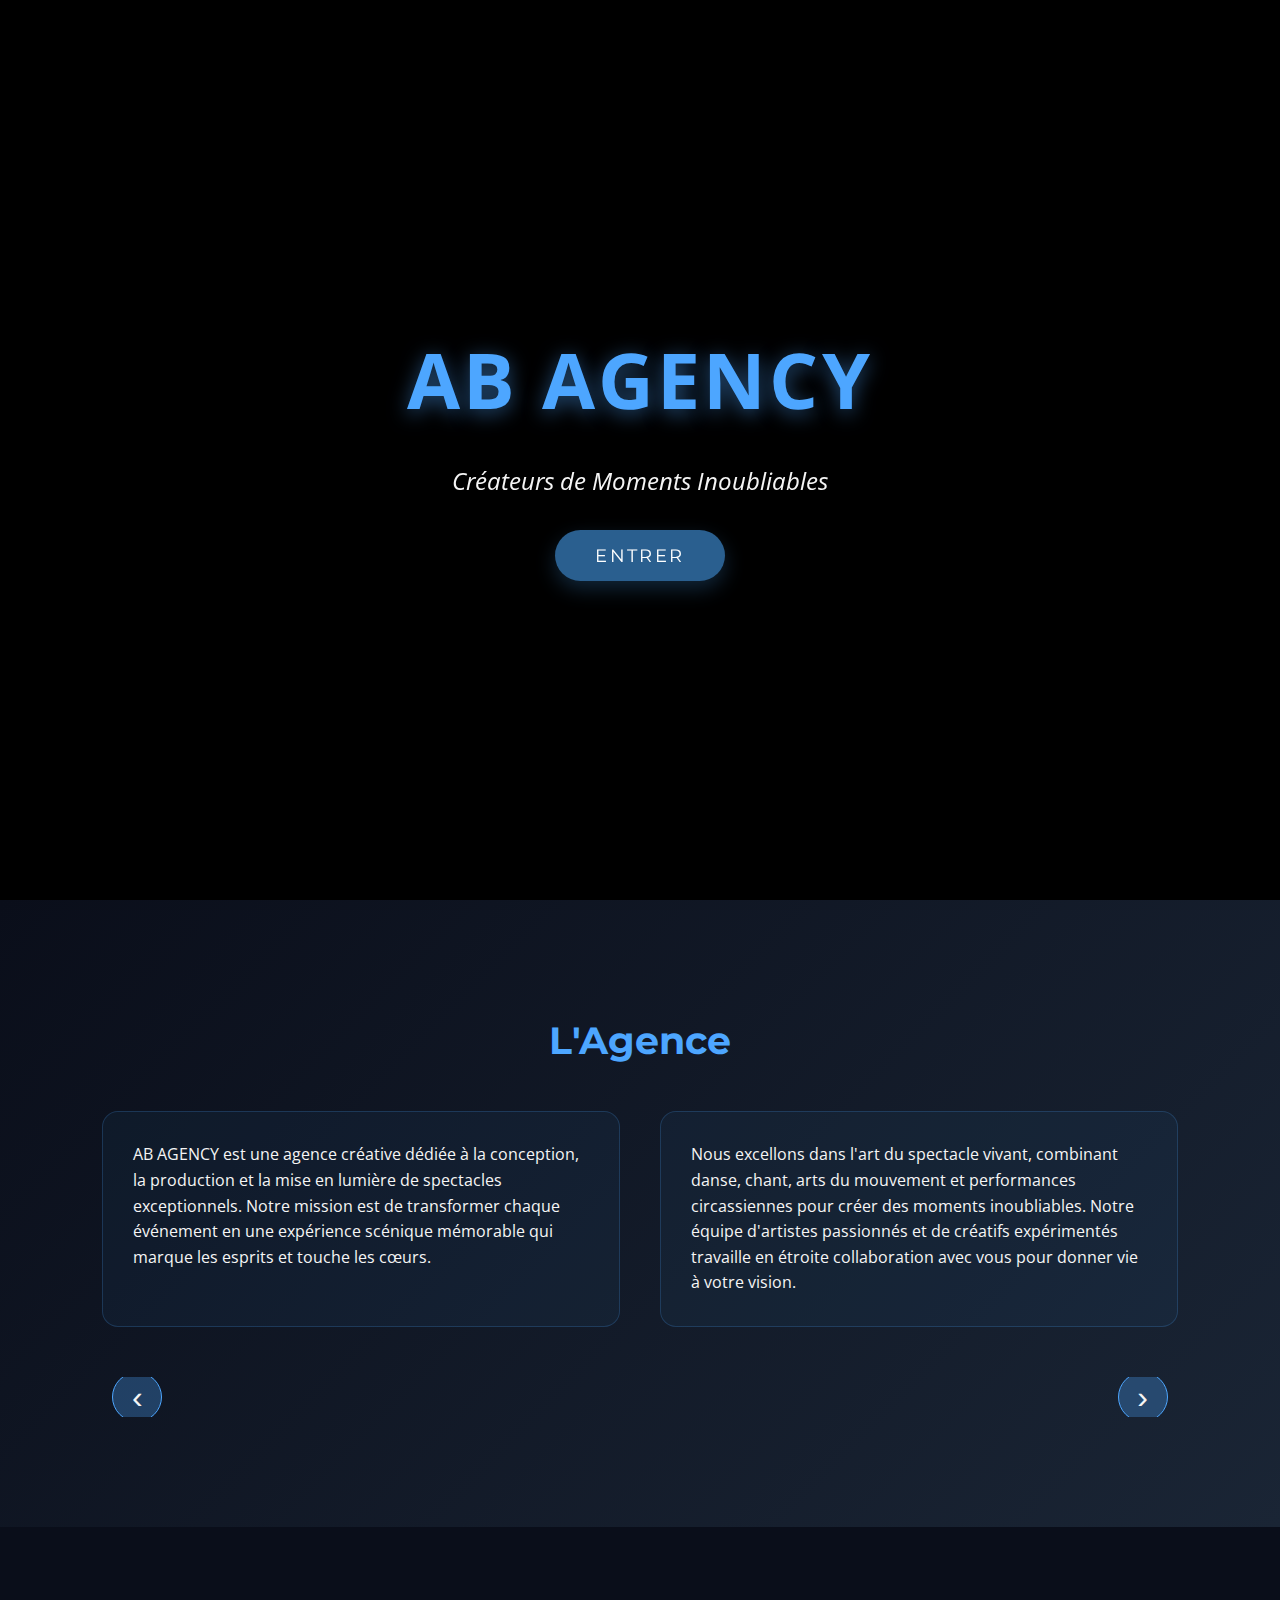
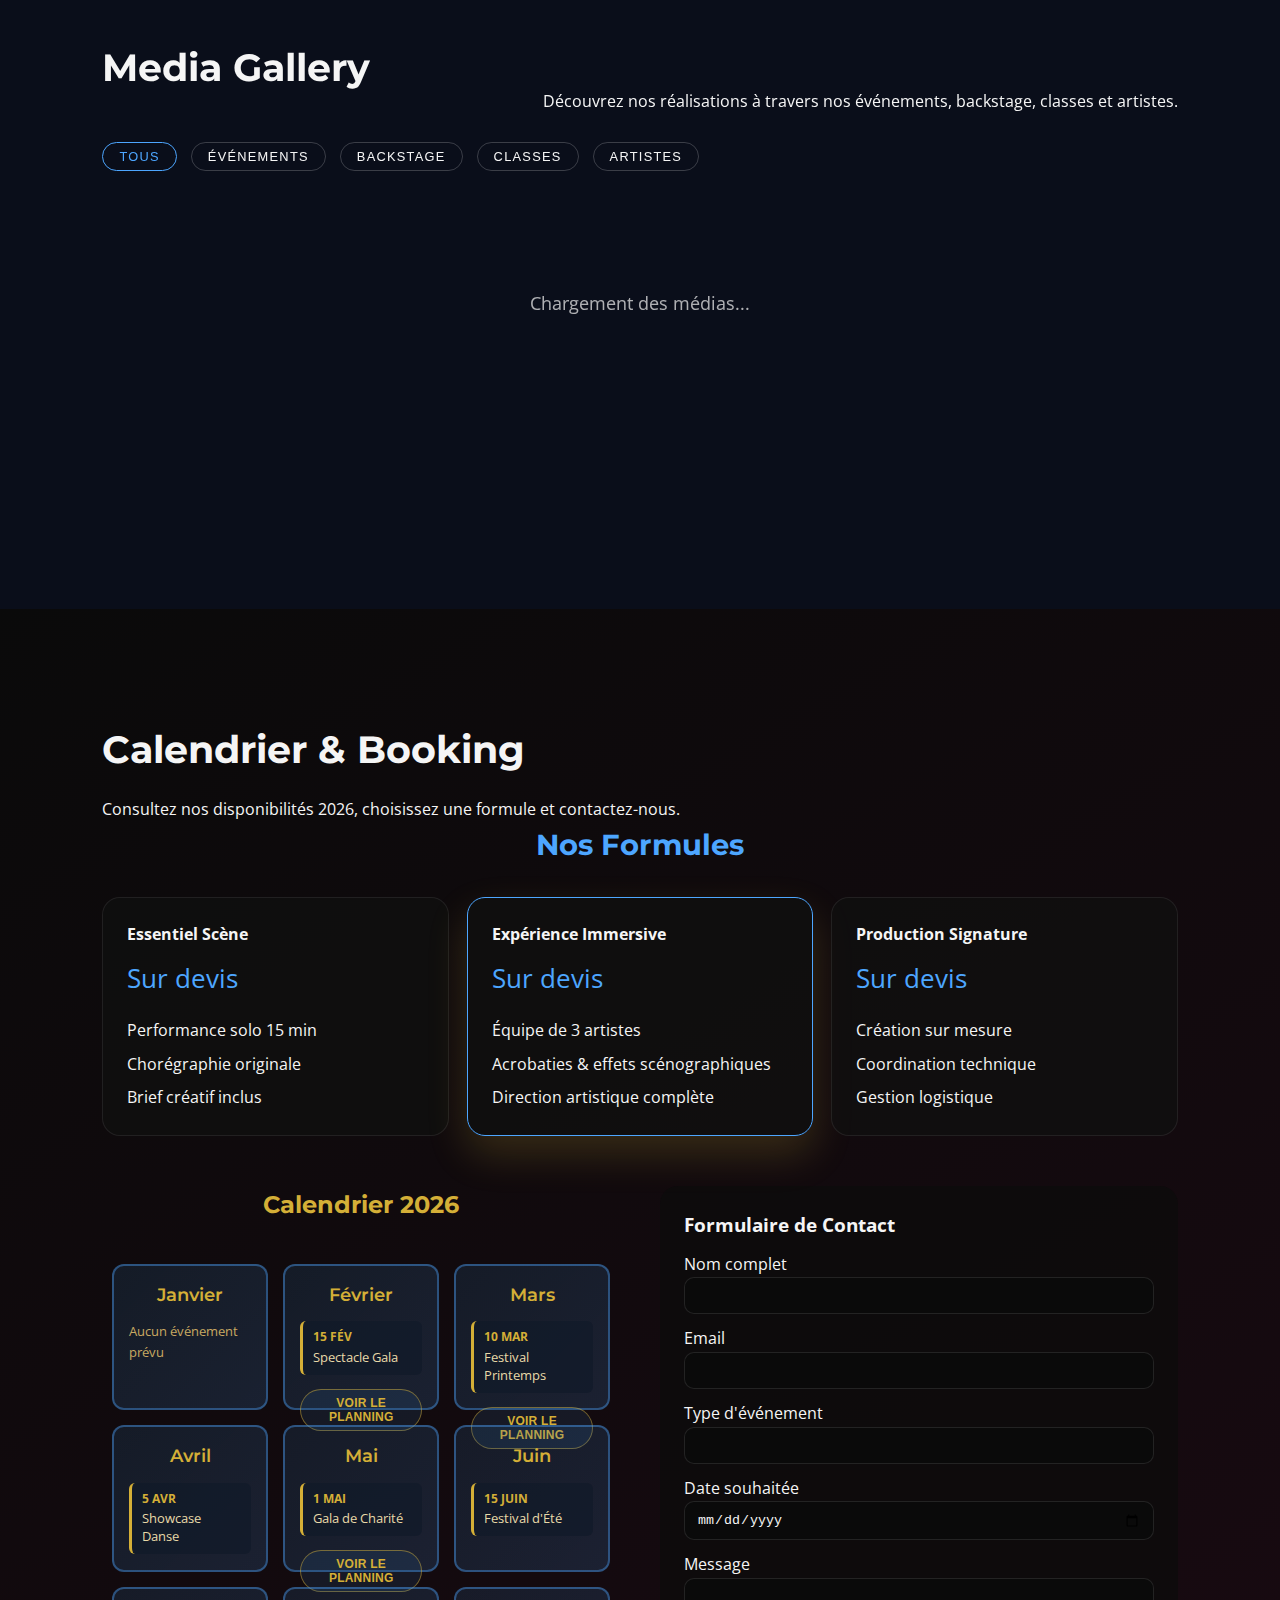
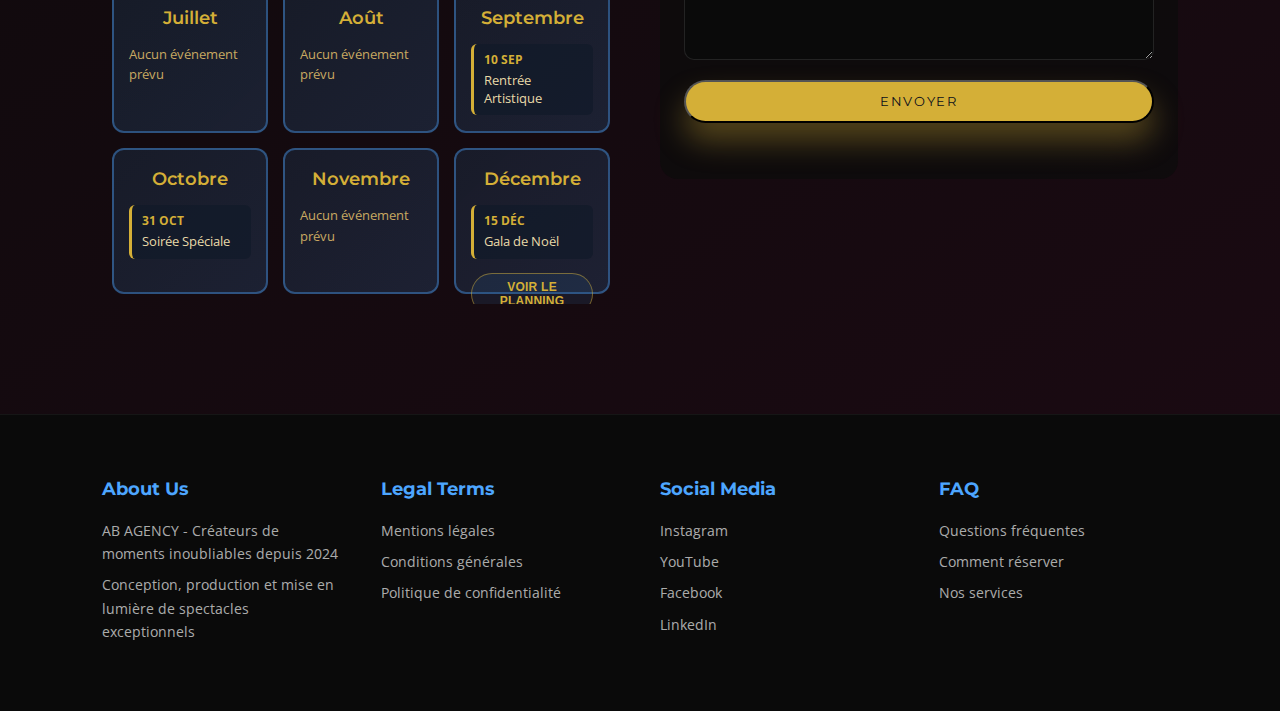
<file: templates/index.html>
<!DOCTYPE html>
<html lang="fr">
<head>
  <meta charset="UTF-8" />
  <meta name="viewport" content="width=device-width, initial-scale=1.0" />
  <meta name="description" content="AB AGENCY - Créateurs de Moments Inoubliables. Agence spécialisée dans la conception, la production et la mise en lumière de spectacles qui marquent les esprits." />
  <title>AB AGENCY | Créateurs de Moments Inoubliables</title>
  <link rel="preconnect" href="https://fonts.googleapis.com" />
  <link rel="preconnect" href="https://fonts.gstatic.com" crossorigin />
  <link href="https://fonts.googleapis.com/css2?family=Montserrat:wght@400;600;700&family=Open+Sans:wght@300;400;600&family=Parisienne&family=Playfair+Display:wght@500;600;700&display=swap" rel="stylesheet" />
  <link rel="stylesheet" href="/static/styles.css" />
</head>
<body>
  <div id="splashScreen" class="splash-screen">
    <div class="splash-video-wrapper">
      <iframe 
        src="https://www.youtube.com/embed/iMAfIRaLl3k?autoplay=1&mute=1&loop=1&playlist=iMAfIRaLl3k&controls=0&showinfo=0&rel=0&modestbranding=1" 
        frameborder="0" 
        allow="autoplay; encrypted-media" 
        allowfullscreen>
      </iframe>
    </div>
    <div class="splash-content">
      <h1 class="splash-title">AB AGENCY</h1>
      <p class="splash-subtitle">Créateurs de Moments Inoubliables</p>
      <button class="splash-skip" onclick="document.getElementById('splashScreen').style.display='none'">Entrer</button>
    </div>
  </div>
  <div class="noise"></div>
  <header class="nav-wrapper">
    <nav class="nav">
      <a class="brand" href="#hero">AB <span>AGENCY</span></a>
      <button class="nav-toggle" aria-expanded="false" aria-label="Ouvrir le menu">
        <span></span><span></span><span></span>
      </button>
      <div class="nav-links">
        <a href="#agency">Agence</a>
        <a href="#gallery">Media</a>
        <a href="#booking">Booking</a>
        <a href="#footer">Contact</a>
      </div>
    </nav>
  </header>

  <main>
    <section id="hero" class="section hero">
      <div class="hero-content" data-parallax="0.25">
        <p class="signature">AB AGENCY</p>
        <h1>Créateurs de Moments Inoubliables</h1>
        <p class="lead">Agence spécialisée dans la conception, la production et la mise en lumière de spectacles qui marquent les esprits. Nous transformons chaque projet en expérience scénique inoubliable.</p>
        <div class="hero-categories">
          <span class="category-tag">Danse</span>
          <span class="category-tag">Chant</span>
          <span class="category-tag">Arts du Mouvement</span>
          <span class="category-tag">Performances Circassiennes et Aériennes</span>
        </div>
        <div class="cta-group">
          <a class="btn primary" href="#agency">Découvrir l'Agence</a>
          <a class="btn ghost" href="#booking">Réserver</a>
        </div>
        <p class="hero-tagline">L'art du spectacle au service d'émotions durables.</p>
      </div>
      <div class="hero-video-grid">
        <div class="video-embed-item">
          <iframe src="https://www.youtube-nocookie.com/embed/Tz-khkZz_zY?autoplay=1&mute=1&loop=1&playlist=Tz-khkZz_zY&controls=0&modestbranding=1&rel=0&playsinline=1" frameborder="0" allow="autoplay; encrypted-media" allowfullscreen></iframe>
        </div>
        <div class="video-embed-item">
          <iframe src="https://www.youtube.com/embed/_4FGVRpNoEs?autoplay=1&mute=1&loop=1&playlist=_4FGVRpNoEs&controls=0" frameborder="0" allow="autoplay; encrypted-media" allowfullscreen></iframe>
        </div>
        <div class="video-embed-item">
          <iframe src="https://www.youtube.com/embed/C07qzQpEJ8w?autoplay=1&mute=1&loop=1&playlist=C07qzQpEJ8w&controls=0" frameborder="0" allow="autoplay; encrypted-media" allowfullscreen></iframe>
        </div>
        <div class="video-embed-item">
          <iframe src="https://www.youtube.com/embed/1tdX0DYK2Jk?autoplay=1&mute=1&loop=1&playlist=1tdX0DYK2Jk&controls=0" frameborder="0" allow="autoplay; encrypted-media" allowfullscreen></iframe>
        </div>
      </div>
      <div class="hero-glow"></div>
    </section>

    <section id="agency" class="section agency-new">
      <h2>L'Agence</h2>
      <div class="agency-text-blocks">
        <div class="text-block">
          <p>AB AGENCY est une agence créative dédiée à la conception, la production et la mise en lumière de spectacles exceptionnels. Notre mission est de transformer chaque événement en une expérience scénique mémorable qui marque les esprits et touche les cœurs.</p>
        </div>
        <div class="text-block">
          <p>Nous excellons dans l'art du spectacle vivant, combinant danse, chant, arts du mouvement et performances circassiennes pour créer des moments inoubliables. Notre équipe d'artistes passionnés et de créatifs expérimentés travaille en étroite collaboration avec vous pour donner vie à votre vision.</p>
        </div>
      </div>
      <div class="agency-carousel-wrapper">
        <button class="carousel-nav prev" onclick="scrollCarousel('agencyVideoCarousel', -1)">‹</button>
        <div class="borderless-carousel" id="agencyVideoCarousel"></div>
        <button class="carousel-nav next" onclick="scrollCarousel('agencyVideoCarousel', 1)">›</button>
      </div>
    </section>



    <section id="gallery" class="section gallery">
      <div class="section-head">
        <h2>Media Gallery</h2>
        <p>Découvrez nos réalisations à travers nos événements, backstage, classes et artistes.</p>
      </div>
      <div class="gallery-container">
        <div class="filter-bar" id="galleryFilters">
          <button class="filter-btn active" data-filter="all">Tous</button>
          <button class="filter-btn" data-filter="events">Événements</button>
          <button class="filter-btn" data-filter="backstage">Backstage</button>
          <button class="filter-btn" data-filter="classes">Classes</button>
          <button class="filter-btn" data-filter="artists">Artistes</button>
        </div>
        <div id="mediaGrid" class="media-grid">
          <div class="loading-message">Chargement des médias...</div>
        </div>
      </div>
    </section>

    <section id="booking" class="section booking">
      <div class="booking-header">
        <h2>Calendrier & Booking</h2>
        <p>Consultez nos disponibilités 2026, choisissez une formule et contactez-nous.</p>
      </div>
      
      <!-- Price Grid at Top -->
      <div class="price-grid-top">
        <h3>Nos Formules</h3>
        <div class="packages">
          <div class="package-card">
            <h4>Essentiel Scène</h4>
            <p class="price">Sur devis</p>
            <ul>
              <li>Performance solo 15 min</li>
              <li>Chorégraphie originale</li>
              <li>Brief créatif inclus</li>
            </ul>
          </div>
          <div class="package-card featured">
            <h4>Expérience Immersive</h4>
            <p class="price">Sur devis</p>
            <ul>
              <li>Équipe de 3 artistes</li>
              <li>Acrobaties & effets scénographiques</li>
              <li>Direction artistique complète</li>
            </ul>
          </div>
          <div class="package-card">
            <h4>Production Signature</h4>
            <p class="price">Sur devis</p>
            <ul>
              <li>Création sur mesure</li>
              <li>Coordination technique</li>
              <li>Gestion logistique</li>
            </ul>
          </div>
        </div>
      </div>

      <!-- Calendar and Form Side by Side -->
      <div class="booking-layout">
        <div class="calendar-section">
          <h3>Calendrier 2026</h3>
          <div class="year-calendar-grid" id="yearCalendar2026">
            <!-- Months will be populated here by JavaScript -->
            <div class="month-tile" onclick="openMonthModal('Janvier', 'janvier')">
              <h4>Janvier</h4>
              <div class="month-events">
                <p style="color: var(--muted); font-size: 0.8rem;">Aucun événement prévu</p>
              </div>
            </div>
            <div class="month-tile" onclick="openMonthModal('Février', 'fevrier')">
              <h4>Février</h4>
              <div class="month-events">
                <div class="event-item">
                  <span class="event-date">15 Fév</span>
                  Spectacle Gala
                </div>
                <button class="month-cta" type="button" onclick="openMonthModal('Février', 'fevrier')">Voir le planning</button>
              </div>
            </div>
            <div class="month-tile" onclick="openMonthModal('Mars', 'mars')">
              <h4>Mars</h4>
              <div class="month-events">
                <div class="event-item">
                  <span class="event-date">10 Mar</span>
                  Festival Printemps
                </div>
                <button class="month-cta" type="button" onclick="openMonthModal('Mars', 'mars')">Voir le planning</button>
              </div>
            </div>
            <div class="month-tile" onclick="openMonthModal('Avril', 'avril')">
              <h4>Avril</h4>
              <div class="month-events">
                <div class="event-item">
                  <span class="event-date">5 Avr</span>
                  Showcase Danse
                </div>
              </div>
            </div>
            <div class="month-tile" onclick="openMonthModal('Mai', 'mai')">
              <h4>Mai</h4>
              <div class="month-events">
                <div class="event-item">
                  <span class="event-date">1 Mai</span>
                  Gala de Charité
                </div>
                <button class="month-cta" type="button" onclick="openMonthModal('Mai', 'mai')">Voir le planning</button>
              </div>
            </div>
            <div class="month-tile" onclick="openMonthModal('Juin', 'juin')">
              <h4>Juin</h4>
              <div class="month-events">
                <div class="event-item">
                  <span class="event-date">15 Juin</span>
                  Festival d'Été
                </div>
              </div>
            </div>
            <div class="month-tile" onclick="openMonthModal('Juillet', 'juillet')">
              <h4>Juillet</h4>
              <div class="month-events">
                <p style="color: var(--muted); font-size: 0.8rem;">Aucun événement prévu</p>
              </div>
            </div>
            <div class="month-tile" onclick="openMonthModal('Août', 'aout')">
              <h4>Août</h4>
              <div class="month-events">
                <p style="color: var(--muted); font-size: 0.8rem;">Aucun événement prévu</p>
              </div>
            </div>
            <div class="month-tile" onclick="openMonthModal('Septembre', 'septembre')">
              <h4>Septembre</h4>
              <div class="month-events">
                <div class="event-item">
                  <span class="event-date">10 Sep</span>
                  Rentrée Artistique
                </div>
              </div>
            </div>
            <div class="month-tile" onclick="openMonthModal('Octobre', 'octobre')">
              <h4>Octobre</h4>
              <div class="month-events">
                <div class="event-item">
                  <span class="event-date">31 Oct</span>
                  Soirée Spéciale
                </div>
              </div>
            </div>
            <div class="month-tile" onclick="openMonthModal('Novembre', 'novembre')">
              <h4>Novembre</h4>
              <div class="month-events">
                <p style="color: var(--muted); font-size: 0.8rem;">Aucun événement prévu</p>
              </div>
            </div>
            <div class="month-tile" onclick="openMonthModal('Décembre', 'decembre')">
              <h4>Décembre</h4>
              <div class="month-events">
                <div class="event-item">
                  <span class="event-date">15 Déc</span>
                  Gala de Noël
                </div>
                <button class="month-cta" type="button" onclick="openMonthModal('Décembre', 'decembre')">Voir le planning</button>
              </div>
            </div>
          </div>
        </div>

        <!-- Month Modal -->
        <div id="monthModal" class="month-modal" onclick="closeMonthModal(event)">
          <div class="month-modal-content" onclick="event.stopPropagation()">
            <div class="month-modal-header">
              <h2 id="modalMonthTitle">Janvier 2026</h2>
              <button class="month-modal-close" onclick="closeMonthModal()">&times;</button>
            </div>
            <div class="month-modal-events" id="modalEventsList">
              <p style="color: var(--muted); text-align: center;">Chargement...</p>
            </div>
            <div class="month-modal-footer">
              <p style="text-align: center; color: var(--muted); font-size: 0.9rem;">Cliquez en dehors pour fermer</p>
            </div>
          </div>
        </div>

        <div class="booking-form-section">
          <form class="contact-form" id="contactForm">
            <h3>Formulaire de Contact</h3>
            <label>
              Nom complet
              <input type="text" name="client_name" required />
            </label>
            <label>
              Email
              <input type="email" name="email" required />
            </label>
            <label>
              Type d'événement
              <input type="text" name="event_type" required />
            </label>
            <label>
              Date souhaitée
              <input type="date" name="event_date" required />
            </label>
            <label>
              Message
              <textarea name="message" rows="4" required></textarea>
            </label>
            <button type="submit" class="btn primary">Envoyer</button>
            <p class="form-status" id="formStatus"></p>
          </form>
        </div>
      </div>
    </section>
  </main>

  <footer id="footer" class="footer">
    <div class="footer-section">
      <h3>About Us</h3>
      <p>AB AGENCY - Créateurs de moments inoubliables depuis 2024</p>
      <p>Conception, production et mise en lumière de spectacles exceptionnels</p>
    </div>
    <div class="footer-section">
      <h3>Legal Terms</h3>
      <p><a href="#">Mentions légales</a></p>
      <p><a href="#">Conditions générales</a></p>
      <p><a href="#">Politique de confidentialité</a></p>
    </div>
    <div class="footer-section">
      <h3>Social Media</h3>
      <p><a href="#" target="_blank">Instagram</a></p>
      <p><a href="#" target="_blank">YouTube</a></p>
      <p><a href="#" target="_blank">Facebook</a></p>
      <p><a href="#" target="_blank">LinkedIn</a></p>
    </div>
    <div class="footer-section">
      <h3>FAQ</h3>
      <p><a href="#">Questions fréquentes</a></p>
      <p><a href="#">Comment réserver</a></p>
      <p><a href="#">Nos services</a></p>
    </div>
  </footer>

  <div class="lightbox" id="lightbox">
    <button class="lightbox-close" aria-label="Fermer">×</button>
    <div class="lightbox-content" id="lightboxContent"></div>
  </div>

  <script>
    // Test renderMediaGrid manually after a delay
    setTimeout(() => {
      console.log("=== Manual Test After 3 Seconds ===");
      console.log("state.assets:", state.assets);
      console.log("state.assets.length:", state.assets.length);
      const grid = document.getElementById("mediaGrid");
      console.log("mediaGrid element:", grid);
      if (grid) {
        console.log("mediaGrid innerHTML length:", grid.innerHTML.length);
        console.log("mediaGrid innerHTML:", grid.innerHTML.substring(0, 500));
      }
    }, 3000);
  </script>
  <script src="/static/app.js"></script>
</body>
</html>
</file>
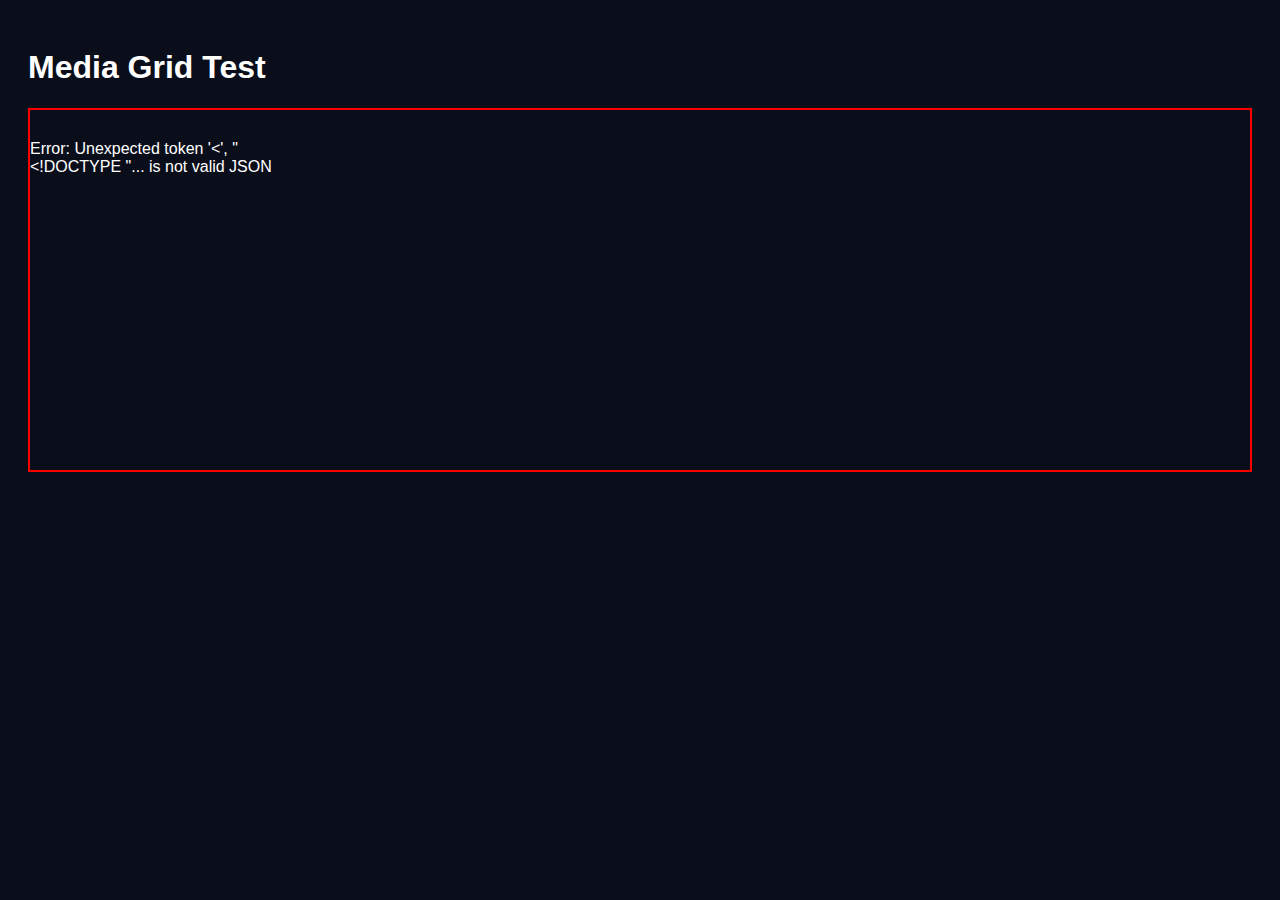
<file: test_media.html>
<!DOCTYPE html>
<html>
<head>
  <title>Media Grid Test</title>
  <style>
    body {
      background: #0a0e1a;
      color: white;
      font-family: Arial, sans-serif;
      padding: 20px;
    }
    
    .media-grid {
      display: grid;
      grid-template-columns: repeat(auto-fill, minmax(240px, 1fr));
      gap: 20px;
      padding: 30px 0;
      min-height: 300px;
      border: 2px solid red;
    }
    
    .media-card {
      background: rgba(77, 166, 255, 0.2);
      border: 1px solid #4da6ff;
      border-radius: 12px;
      padding: 20px;
      text-align: center;
      aspect-ratio: 16/10;
      display: flex;
      align-items: center;
      justify-content: center;
    }
  </style>
</head>
<body>
  <h1>Media Grid Test</h1>
  <div id="mediaGrid" class="media-grid">
    <div class="loading-message">Loading...</div>
  </div>
  
  <script>
    async function testMediaGrid() {
      console.log("Starting test...");
      try {
        const response = await fetch('/assets');
        const data = await response.json();
        console.log("Assets:", data.assets.length);
        
        const grid = document.getElementById("mediaGrid");
        grid.innerHTML = "";
        
        data.assets.forEach((asset, idx) => {
          const card = document.createElement("div");
          card.className = "media-card";
          card.textContent = `${idx + 1}. ${asset.category}`;
          grid.appendChild(card);
        });
        
        console.log("Grid populated with", data.assets.length, "items");
      } catch (error) {
        console.error("Error:", error);
        document.getElementById("mediaGrid").textContent = `Error: ${error.message}`;
      }
    }
    
    testMediaGrid();
  </script>
</body>
</html>
</file>
<file: static/styles.css>
:root {
  --primary: #2a5f8f;
  --primary-dark: #1a3d5f;
  --secondary: #0a0e1a;
  --accent: #4da6ff;
  --accent-light: #6bb8ff;
  --text: #f5f5f5;
  --muted: rgba(245, 245, 245, 0.7);
  --glass: rgba(15, 25, 40, 0.7);
  --gradient: radial-gradient(circle at top left, rgba(42, 95, 143, 0.35), transparent 55%),
    radial-gradient(circle at 20% 20%, rgba(77, 166, 255, 0.18), transparent 55%),
    linear-gradient(135deg, #0a0e1a, #1a2535 45%, #0a0e1a 100%);
  --shadow: 0 24px 60px rgba(0, 0, 0, 0.45);
}

* {
  box-sizing: border-box;
  margin: 0;
  padding: 0;
}

body {
  font-family: "Open Sans", sans-serif;
  background: var(--secondary);
  color: var(--text);
  line-height: 1.6;
  min-height: 100vh;
  overflow-x: hidden;
}

.splash-screen {
  position: fixed;
  inset: 0;
  background: #000;
  z-index: 9999;
  display: flex;
  align-items: center;
  justify-content: center;
}

.splash-video-wrapper {
  position: absolute;
  inset: 0;
  overflow: hidden;
}

.splash-video-wrapper iframe {
  position: absolute;
  top: 50%;
  left: 50%;
  width: 100vw;
  height: 56.25vw;
  min-height: 100vh;
  min-width: 177.77vh;
  transform: translate(-50%, -50%);
}

.splash-content {
  position: relative;
  z-index: 2;
  text-align: center;
  color: white;
  padding: 40px;
  background: rgba(0, 0, 0, 0.5);
  border-radius: 20px;
  backdrop-filter: blur(10px);
}

.splash-title {
  font-family: "Open Sans", sans-serif;
  font-size: clamp(2.5rem, 6vw, 5rem);
  font-weight: 700;
  margin-bottom: 20px;
  letter-spacing: 0.2rem;
  color: var(--accent);
  text-shadow: 0 4px 20px rgba(77, 166, 255, 0.5);
}

.splash-subtitle {
  font-size: clamp(1rem, 2vw, 1.5rem);
  margin-bottom: 30px;
  font-style: italic;
  color: var(--text);
}

.splash-skip {
  background: var(--primary);
  color: white;
  border: none;
  padding: 15px 40px;
  font-size: 1.1rem;
  border-radius: 50px;
  cursor: pointer;
  font-family: "Montserrat", sans-serif;
  text-transform: uppercase;
  letter-spacing: 0.15rem;
  transition: all 0.3s ease;
  box-shadow: 0 8px 20px rgba(42, 95, 143, 0.4);
}

.splash-skip:hover {
  background: var(--accent);
  transform: translateY(-2px);
  box-shadow: 0 12px 30px rgba(77, 166, 255, 0.6);
}

.noise {
  position: fixed;
  inset: 0;
  background-image: url("data:image/svg+xml,%3Csvg width='200' height='200' xmlns='http://www.w3.org/2000/svg'%3E%3Cfilter id='n'%3E%3CfeTurbulence type='fractalNoise' baseFrequency='0.8' numOctaves='3'/%3E%3C/filter%3E%3Crect width='200' height='200' filter='url(%23n)' opacity='0.05'/%3E%3C/svg%3E");
  pointer-events: none;
  z-index: 0;
}

.section {
  position: relative;
  padding: 110px 8vw;
  z-index: 1;
}

.nav-wrapper {
  position: fixed;
  top: 0;
  width: 100%;
  z-index: 10;
  background: rgba(10, 10, 10, 0.75);
  backdrop-filter: blur(12px);
  border-bottom: 1px solid rgba(255, 255, 255, 0.05);
}

.nav {
  display: flex;
  align-items: center;
  justify-content: space-between;
  padding: 18px 8vw;
}

.brand {
  font-family: "Montserrat", sans-serif;
  font-size: 1.1rem;
  text-transform: uppercase;
  letter-spacing: 0.2rem;
  color: var(--text);
  text-decoration: none;
}

.brand span {
  color: var(--accent);
}

.nav-links {
  display: flex;
  gap: 28px;
}

.nav-links a {
  text-decoration: none;
  color: var(--text);
  font-family: "Montserrat", sans-serif;
  font-size: 0.85rem;
  letter-spacing: 0.15rem;
  text-transform: uppercase;
  position: relative;
}

.nav-links a::after {
  content: "";
  position: absolute;
  left: 0;
  bottom: -6px;
  width: 100%;
  height: 2px;
  background: linear-gradient(90deg, transparent, var(--accent), transparent);
  transform: scaleX(0);
  transition: transform 0.3s ease;
}

.nav-links a:hover::after {
  transform: scaleX(1);
}

.nav-toggle {
  display: none;
  background: none;
  border: none;
  flex-direction: column;
  gap: 6px;
  cursor: pointer;
}

.nav-toggle span {
  width: 24px;
  height: 2px;
  background: var(--text);
  display: block;
}

.hero {
  min-height: 100vh;
  display: grid;
  grid-template-columns: repeat(auto-fit, minmax(280px, 1fr));
  gap: 60px;
  align-items: center;
  background: var(--gradient);
  padding-top: 140px;
}

.hero-content h1 {
  font-family: "Montserrat", sans-serif;
  font-size: clamp(2.6rem, 4vw, 4.2rem);
  line-height: 1.1;
  margin-bottom: 18px;
}

.signature {
  font-family: "Playfair Display", "Times New Roman", serif;
  font-size: 2.6rem;
  color: var(--accent);
  margin-bottom: 12px;
}

.lead {
  color: var(--muted);
  max-width: 480px;
}

.cta-group {
  margin: 32px 0;
  display: flex;
  gap: 16px;
  flex-wrap: wrap;
}

.btn {
  padding: 12px 26px;
  border-radius: 999px;
  text-decoration: none;
  font-family: "Montserrat", sans-serif;
  text-transform: uppercase;
  letter-spacing: 0.1rem;
  font-size: 0.8rem;
  transition: transform 0.3s ease, box-shadow 0.3s ease;
}

.btn.primary {
  background: var(--primary);
  color: var(--text);
  box-shadow: 0 18px 30px rgba(176, 48, 96, 0.3);
}

.hero .btn.primary {
  background: #d4af37;
  color: #0a0e1a;
  box-shadow: 0 18px 30px rgba(212, 175, 55, 0.35);
}

.contact-form .btn.primary {
  background: #d4af37;
  color: #0a0e1a;
  box-shadow: 0 18px 30px rgba(212, 175, 55, 0.35);
}

.btn.ghost {
  border: 1px solid var(--accent);
  color: var(--accent);
}

.btn:hover {
  transform: translateY(-2px);
  box-shadow: 0 22px 40px rgba(0, 0, 0, 0.4);
}

.hero-categories {
  display: flex;
  flex-wrap: wrap;
  gap: 12px;
  margin: 24px 0;
}

.category-tag {
  background: rgba(42, 95, 143, 0.2);
  border: 1px solid var(--primary);
  padding: 8px 16px;
  border-radius: 50px;
  font-size: 0.85rem;
  font-family: "Montserrat", sans-serif;
  letter-spacing: 0.05rem;
  color: var(--text);
  transition: all 0.3s ease;
}

.category-tag:hover {
  background: rgba(77, 166, 255, 0.3);
  transform: translateY(-2px);
  border-color: var(--accent);
}

.hero-tagline {
  margin-top: 20px;
  font-style: italic;
  color: var(--accent);
  font-size: 1.1rem;
}

.hero-stats {
  display: flex;
  gap: 28px;
  margin-top: 24px;
  font-family: "Montserrat", sans-serif;
}

.hero-stats span {
  font-size: 1.6rem;
  color: var(--accent);
  display: block;
}

.hero-media {
  display: grid;
  grid-template-columns: repeat(auto-fit, minmax(180px, 1fr));
  gap: 18px;
}

.hero-video-grid {
  display: grid;
  grid-template-columns: repeat(2, 1fr);
  grid-template-rows: repeat(2, 1fr);
  gap: 16px;
  margin-top: 30px;
  max-width: 800px;
}

.video-embed-item {
  position: relative;
  width: 100%;
  padding-bottom: 56.25%;
  overflow: hidden;
  border-radius: 12px;
  box-shadow: 0 8px 24px rgba(0, 0, 0, 0.3);
}

.video-embed-item iframe {
  position: absolute;
  top: 0;
  left: 0;
  width: 100%;
  height: 100%;
  border: none;
}

.video-tile,
.image-tile {
  position: relative;
  border-radius: 18px;
  overflow: hidden;
  background: rgba(255, 255, 255, 0.03);
  box-shadow: var(--shadow);
}

.video-tile::after {
  content: "";
  position: absolute;
  inset: 0;
  background: linear-gradient(180deg, rgba(0, 0, 0, 0.1), rgba(0, 0, 0, 0.6));
}

.video-tile video,
.image-tile img {
  width: 100%;
  height: 100%;
  object-fit: cover;
  display: block;
}

.video-tile .overlay {
  position: absolute;
  bottom: 14px;
  left: 14px;
  right: 14px;
  z-index: 1;
}

.video-tile .overlay h4 {
  font-family: "Montserrat", sans-serif;
  font-size: 0.9rem;
  margin-bottom: 6px;
}

.video-tile .play {
  display: inline-flex;
  align-items: center;
  gap: 8px;
  color: var(--accent);
  font-size: 0.75rem;
  letter-spacing: 0.1rem;
}

.hero-glow {
  position: absolute;
  inset: 10% 10% auto auto;
  width: 320px;
  height: 320px;
  background: radial-gradient(circle, rgba(176, 48, 96, 0.6), transparent 70%);
  filter: blur(50px);
  opacity: 0.6;
  pointer-events: none;
}

.about {
  display: grid;
  grid-template-columns: repeat(auto-fit, minmax(280px, 1fr));
  gap: 50px;
  background: linear-gradient(135deg, #0c0c0c, #180b12);
}

.agency-new {
  background: linear-gradient(135deg, #0a0e1a, #1a2535);
  text-align: center;
}

.agency-new h2 {
  font-family: "Montserrat", sans-serif;
  font-size: clamp(2rem, 3vw, 3rem);
  margin-bottom: 40px;
  color: var(--accent);
}

.agency-text-blocks {
  display: grid;
  grid-template-columns: repeat(auto-fit, minmax(300px, 1fr));
  gap: 40px;
  margin-bottom: 50px;
  max-width: 1200px;
  margin-left: auto;
  margin-right: auto;
}

.text-block {
  background: rgba(42, 95, 143, 0.1);
  padding: 30px;
  border-radius: 16px;
  border: 1px solid rgba(77, 166, 255, 0.2);
  text-align: left;
}

.agency-carousel-wrapper {
  position: relative;
  max-width: 100%;
  overflow: hidden;
}

.borderless-carousel {
  display: grid;
  grid-auto-flow: column;
  grid-auto-columns: minmax(320px, 1fr);
  gap: 20px;
  overflow-x: auto;
  scroll-behavior: smooth;
  scroll-snap-type: x mandatory;
  padding: 20px 0;
  -ms-overflow-style: none;
  scrollbar-width: none;
}

.borderless-carousel::-webkit-scrollbar {
  display: none;
}

.borderless-carousel .carousel-item {
  scroll-snap-align: start;
  position: relative;
  min-height: 280px;
  background: transparent;
  border: none;
  box-shadow: none;
}

.carousel-nav {
  position: absolute;
  top: 50%;
  transform: translateY(-50%);
  background: rgba(77, 166, 255, 0.3);
  border: 1px solid var(--accent);
  color: var(--text);
  width: 50px;
  height: 50px;
  border-radius: 50%;
  font-size: 2rem;
  cursor: pointer;
  z-index: 5;
  transition: all 0.3s ease;
  display: flex;
  align-items: center;
  justify-content: center;
}

.carousel-nav:hover {
  background: rgba(77, 166, 255, 0.5);
  transform: translateY(-50%) scale(1.1);
}

.carousel-nav.prev {
  left: 10px;
}

.carousel-nav.next {
  right: 10px;
}

.about h2,
.agency h2,
.gallery h2,
.timeline h2,
.booking h2 {
  font-family: "Montserrat", sans-serif;
  font-size: clamp(2rem, 3vw, 3rem);
  margin-bottom: 16px;
}

.timeline-inline {
  margin-top: 28px;
  display: grid;
  gap: 12px;
}

.timeline-inline span {
  font-family: "Montserrat", sans-serif;
  color: var(--accent);
  font-size: 0.9rem;
}

.about-media {
  display: grid;
  gap: 22px;
}

.carousel {
  display: grid;
  grid-auto-flow: column;
  grid-auto-columns: minmax(220px, 1fr);
  gap: 16px;
  overflow-x: auto;
  scroll-snap-type: x mandatory;
  padding-bottom: 8px;
}

.carousel::-webkit-scrollbar {
  height: 6px;
}

.carousel::-webkit-scrollbar-thumb {
  background: var(--primary-dark);
  border-radius: 999px;
}

.carousel-item {
  scroll-snap-align: start;
  border-radius: 16px;
  overflow: hidden;
  position: relative;
  min-height: 220px;
  background: rgba(255, 255, 255, 0.05);
}

.carousel-item img,
.carousel-item video {
  width: 100%;
  height: 100%;
  object-fit: cover;
}

.video-stack {
  display: grid;
  grid-template-columns: repeat(auto-fit, minmax(160px, 1fr));
  gap: 16px;
}

.agency {
  background: linear-gradient(120deg, #0c0c0c, #1f0d15);
}

.agency-header {
  max-width: 720px;
}

.services-grid {
  margin-top: 40px;
  display: grid;
  grid-template-columns: repeat(auto-fit, minmax(240px, 1fr));
  gap: 18px;
}

.service-card {
  padding: 24px;
  border-radius: 18px;
  background: rgba(20, 20, 20, 0.7);
  border: 1px solid rgba(176, 48, 96, 0.2);
  box-shadow: var(--shadow);
}

.service-card h3 {
  font-family: "Montserrat", sans-serif;
  margin-bottom: 12px;
}

.agency-portfolio {
  margin-top: 50px;
}

.section-head {
  display: flex;
  align-items: flex-end;
  justify-content: space-between;
  gap: 20px;
  flex-wrap: wrap;
}

.filter-bar {
  margin: 28px 0;
  display: flex;
  gap: 14px;
  flex-wrap: wrap;
}

.filter-bar button {
  background: transparent;
  border: 1px solid rgba(255, 255, 255, 0.2);
  color: var(--text);
  padding: 6px 16px;
  border-radius: 999px;
  cursor: pointer;
  font-size: 0.8rem;
  text-transform: uppercase;
  letter-spacing: 0.08rem;
}

.filter-bar button.active {
  border-color: var(--accent);
  color: var(--accent);
}

.gallery-container {
  width: 100%;
}

.media-grid {
  display: grid;
  grid-template-columns: repeat(auto-fill, minmax(240px, 1fr));
  gap: 20px;
  padding: 30px 0;
  min-height: 300px;
}

.media-card {
  position: relative;
  border-radius: 12px;
  overflow: hidden;
  background: linear-gradient(135deg, rgba(42, 95, 143, 0.2), rgba(77, 166, 255, 0.1));
  cursor: pointer;
  transition: all 0.35s ease;
  border: 1px solid rgba(77, 166, 255, 0.2);
  aspect-ratio: 16/10;
  display: flex;
  align-items: center;
  justify-content: center;
}

.media-card:hover {
  transform: translateY(-8px) scale(1.02);
  box-shadow: 0 20px 50px rgba(77, 166, 255, 0.25);
  border-color: rgba(77, 166, 255, 0.4);
}

.media-content {
  position: relative;
  width: 100%;
  height: 100%;
  display: flex;
  align-items: flex-end;
}

.media-card img,
.media-card video {
  width: 100%;
  height: 100%;
  object-fit: cover;
  display: block;
}

.play-button {
  position: absolute;
  top: 50%;
  left: 50%;
  transform: translate(-50%, -50%);
  width: 60px;
  height: 60px;
  background: rgba(77, 166, 255, 0.8);
  border-radius: 50%;
  display: flex;
  align-items: center;
  justify-content: center;
  font-size: 24px;
  color: white;
  transition: all 0.3s ease;
  opacity: 0;
  z-index: 2;
}

.media-card:hover .play-button {
  opacity: 1;
  background: rgba(212, 175, 55, 0.9);
}

.media-label {
  position: absolute;
  inset: auto 0 0 0;
  padding: 14px 16px;
  background: linear-gradient(180deg, transparent 0%, rgba(0, 0, 0, 0.9) 60%);
  z-index: 1;
}

.media-title {
  font-size: 0.9rem;
  font-weight: 600;
  color: #ffffff;
  margin-bottom: 4px;
}

.media-category {
  font-size: 0.7rem;
  text-transform: uppercase;
  letter-spacing: 0.05rem;
  color: #d4af37;
}

.no-media-message,
.loading-message {
  grid-column: 1 / -1;
  text-align: center;
  padding: 60px 20px;
  color: var(--muted);
  font-size: 1.1rem;
}

@media (max-width: 900px) {
  .media-grid {
    grid-template-columns: repeat(auto-fill, minmax(180px, 1fr));
    gap: 16px;
  }
}

@media (max-width: 600px) {
  .media-grid {
    grid-template-columns: repeat(auto-fill, minmax(140px, 1fr));
    gap: 12px;
  }
  
  .media-card {
    aspect-ratio: 1;
  }
}

.parallax-slice {
  padding: 140px 8vw;
  background-image: linear-gradient(120deg, rgba(176, 48, 96, 0.2), transparent), url("/assets/PHOTO-2026-01-26-17-23-44.jpg");
  background-size: cover;
  background-position: center;
  text-align: center;
}

.slice-content {
  max-width: 620px;
  margin: 0 auto;
  background: rgba(0, 0, 0, 0.45);
  padding: 40px;
  border-radius: 20px;
  backdrop-filter: blur(6px);
}

.timeline-track {
  display: grid;
  gap: 20px;
  position: relative;
}

.timeline-card {
  display: grid;
  grid-template-columns: minmax(120px, 1fr) 3fr;
  gap: 20px;
  background: rgba(18, 18, 18, 0.8);
  border-radius: 18px;
  padding: 24px;
  border-left: 4px solid var(--primary);
}

.timeline-card h4 {
  font-family: "Montserrat", sans-serif;
}

.timeline-card button {
  margin-top: 10px;
  background: transparent;
  color: var(--accent);
  border: none;
  font-size: 0.8rem;
  text-transform: uppercase;
  letter-spacing: 0.1rem;
  cursor: pointer;
}

.timeline-media {
  display: none;
  grid-template-columns: repeat(auto-fit, minmax(140px, 1fr));
  gap: 12px;
  margin-top: 12px;
}

.timeline-card.expanded .timeline-media {
  display: grid;
}

.booking {
  background: linear-gradient(150deg, #0a0a0a, #1a0a12);
}

.price-grid-top {
  margin-bottom: 50px;
}

.price-grid-top h3 {
  font-family: "Montserrat", sans-serif;
  font-size: 1.8rem;
  margin-bottom: 25px;
  text-align: center;
  color: var(--accent);
}

.booking-layout {
  display: grid;
  grid-template-columns: 1fr 1fr;
  gap: 40px;
  margin-top: 40px;
}

.calendar-section h3 {
  font-family: "Montserrat", sans-serif;
  font-size: 1.5rem;
  margin-bottom: 20px;
  color: #d4af37;
  text-align: center;
}

.calendar-section .year-calendar-grid {
  display: grid;
  grid-template-columns: repeat(3, 1fr);
  gap: 15px;
  max-height: 650px;
  overflow-y: auto;
  padding: 10px;
}

.calendar-section .year-calendar-grid::-webkit-scrollbar {
  display: none;
}

.calendar-section .year-calendar-grid {
  -ms-overflow-style: none;
  scrollbar-width: none;
}

.month-tile {
  background: linear-gradient(135deg, rgba(42, 95, 143, 0.2), rgba(77, 166, 255, 0.15));
  border: 2px solid rgba(77, 166, 255, 0.4);
  border-radius: 12px;
  padding: 15px;
  transition: all 0.3s ease;
  min-height: 120px;
  color: #e8d9a8;
}

.month-tile:hover {
  transform: translateY(-3px);
  box-shadow: 0 10px 25px rgba(77, 166, 255, 0.3);
  border-color: var(--accent);
}

.month-tile h4 {
  font-family: "Montserrat", sans-serif;
  color: #d4af37;
  font-size: 1.1rem;
  margin-bottom: 12px;
  text-align: center;
  font-weight: 600;
}

.month-events {
  display: flex;
  flex-direction: column;
  gap: 8px;
}

.month-cta {
  align-self: flex-start;
  margin-top: 6px;
  padding: 6px 12px;
  border-radius: 999px;
  border: 1px solid rgba(212, 175, 55, 0.5);
  background: rgba(42, 95, 143, 0.18);
  color: #d4af37;
  font-size: 0.75rem;
  font-weight: 600;
  letter-spacing: 0.02em;
  text-transform: uppercase;
  cursor: pointer;
  transition: all 0.2s ease;
}

.month-cta:hover,
.month-cta:focus {
  background: rgba(212, 175, 55, 0.15);
  border-color: rgba(212, 175, 55, 0.8);
  color: #f1d686;
}

.month-events p {
  color: #c9a961 !important;
}

.event-item {
  background: rgba(15, 25, 40, 0.6);
  padding: 8px 10px;
  border-radius: 6px;
  font-size: 0.8rem;
  border-left: 3px solid #d4af37;
  line-height: 1.4;
  color: #e8d9a8;
}

.event-date {
  color: #d4af37;
  font-weight: 700;
  display: block;
  margin-bottom: 3px;
  font-size: 0.75rem;
  text-transform: uppercase;
}

.month-tile {
  cursor: pointer;
}

/* Month Modal Popup */
.month-modal {
  position: fixed;
  inset: 0;
  background: rgba(0, 0, 0, 0.7);
  display: none;
  align-items: center;
  justify-content: center;
  z-index: 100;
  padding: 20px;
}

.month-modal.active {
  display: flex;
}

.month-modal-content {
  background: linear-gradient(135deg, #0a0e1a, #1a2535);
  border: 2px solid rgba(77, 166, 255, 0.4);
  border-radius: 16px;
  padding: 30px;
  max-width: 600px;
  width: 100%;
  max-height: 80vh;
  overflow-y: auto;
  box-shadow: 0 20px 60px rgba(77, 166, 255, 0.3);
}

.month-modal-header {
  display: flex;
  justify-content: space-between;
  align-items: center;
  margin-bottom: 25px;
  border-bottom: 2px solid rgba(77, 166, 255, 0.3);
  padding-bottom: 15px;
}

.month-modal-header h2 {
  font-family: "Montserrat", sans-serif;
  color: #d4af37;
  font-size: 1.8rem;
  margin: 0;
}

.month-modal-close {
  background: transparent;
  border: none;
  color: #d4af37;
  font-size: 2rem;
  cursor: pointer;
  padding: 0;
  width: 40px;
  height: 40px;
  display: flex;
  align-items: center;
  justify-content: center;
  transition: all 0.3s ease;
}

.month-modal-close:hover {
  color: var(--accent);
  transform: rotate(90deg);
}

.month-modal-events {
  display: flex;
  flex-direction: column;
  gap: 12px;
}

.month-modal-event {
  background: rgba(42, 95, 143, 0.15);
  border-left: 4px solid #d4af37;
  padding: 15px;
  border-radius: 8px;
  transition: all 0.3s ease;
}

.month-modal-event:hover {
  background: rgba(42, 95, 143, 0.25);
  transform: translateX(5px);
}

.month-modal-event-date {
  color: #d4af37;
  font-weight: 700;
  font-size: 0.85rem;
  text-transform: uppercase;
  margin-bottom: 8px;
}

.month-modal-event-name {
  color: #e8d9a8;
  font-size: 1rem;
}

.month-modal-footer {
  margin-top: 20px;
  padding-top: 15px;
  border-top: 1px solid rgba(77, 166, 255, 0.2);
}

@media (max-width: 900px) {
  .month-modal-content {
    max-width: 95vw;
    max-height: 85vh;
    padding: 20px;
  }
  
  .month-modal-header h2 {
    font-size: 1.4rem;
  }
  
  .month-modal-event {
    padding: 12px;
  }
}

@media (max-width: 600px) {
  .month-modal-content {
    max-width: 100vw;
    border-radius: 12px;
  }
  
  .month-modal-header h2 {
    font-size: 1.2rem;
  }
}

.booking-form-section {
  display: flex;
  flex-direction: column;
}

.calendar-container {
  margin-top: 30px;
}

.year-calendar-grid {
  display: grid;
  grid-template-columns: repeat(3, 1fr);
  grid-template-rows: repeat(4, 1fr);
  gap: 20px;
  margin-top: 30px;
}

.calendar {
  display: grid;
  grid-template-columns: repeat(7, 1fr);
  gap: 12px;
  max-width: 100%;
}

.packages {
  display: grid;
  grid-template-columns: repeat(auto-fit, minmax(240px, 1fr));
  gap: 18px;
  margin-top: 28px;
}

.package-card {
  background: rgba(15, 15, 15, 0.7);
  padding: 24px;
  border-radius: 18px;
  border: 1px solid rgba(255, 255, 255, 0.08);
}

.package-card.featured {
  border-color: var(--accent);
  box-shadow: 0 18px 40px rgba(212, 175, 55, 0.2);
}

.price {
  font-size: 1.6rem;
  color: var(--accent);
  margin: 12px 0 18px;
}

.package-card ul {
  list-style: none;
  display: grid;
  gap: 8px;
}

.booking-panel {
  display: grid;
  grid-template-columns: repeat(auto-fit, minmax(280px, 1fr));
  gap: 24px;
  margin-top: 40px;
}

.calendar {
  display: grid;
  grid-template-columns: repeat(auto-fit, minmax(120px, 1fr));
  gap: 12px;
}

.calendar .day {
  padding: 16px;
  border-radius: 14px;
  background: rgba(255, 255, 255, 0.04);
  border: 1px solid rgba(255, 255, 255, 0.05);
  font-size: 0.85rem;
}

.calendar .day.available {
  border-color: rgba(212, 175, 55, 0.6);
  color: var(--accent);
}

.contact-form {
  background: rgba(12, 12, 12, 0.7);
  padding: 24px;
  border-radius: 18px;
  display: grid;
  gap: 12px;
}

.contact-form input,
.contact-form textarea {
  width: 100%;
  padding: 10px 12px;
  border-radius: 10px;
  border: 1px solid rgba(255, 255, 255, 0.1);
  background: rgba(10, 10, 10, 0.9);
  color: var(--text);
}

.form-status {
  min-height: 20px;
  color: var(--accent);
  font-size: 0.85rem;
}

.testimonials {
  margin-top: 42px;
  display: grid;
  grid-template-columns: repeat(auto-fit, minmax(240px, 1fr));
  gap: 18px;
}

.testimonial-card {
  background: rgba(20, 20, 20, 0.65);
  padding: 22px;
  border-radius: 16px;
  border: 1px solid rgba(176, 48, 96, 0.2);
}

.footer {
  display: grid;
  grid-template-columns: repeat(auto-fit, minmax(200px, 1fr));
  gap: 40px;
  padding: 60px 8vw;
  background: #0a0a0a;
  border-top: 1px solid rgba(255, 255, 255, 0.05);
}

.footer-section h3 {
  font-family: "Montserrat", sans-serif;
  color: var(--accent);
  margin-bottom: 16px;
  font-size: 1.1rem;
}

.footer-section p {
  margin-bottom: 8px;
  color: var(--muted);
  font-size: 0.9rem;
}

.footer-section a {
  color: var(--muted);
  text-decoration: none;
  transition: color 0.3s ease;
}

.footer-section a:hover {
  color: var(--accent);
}

.lightbox {
  position: fixed;
  inset: 0;
  background: rgba(0, 0, 0, 0.85);
  display: flex;
  align-items: center;
  justify-content: center;
  opacity: 0;
  pointer-events: none;
  transition: opacity 0.3s ease;
  z-index: 20;
}

.lightbox.active {
  opacity: 1;
  pointer-events: auto;
}

.lightbox-content {
  max-width: 80vw;
  max-height: 80vh;
}

.lightbox-content img,
.lightbox-content video {
  width: 100%;
  height: 100%;
  object-fit: contain;
}

.lightbox-close {
  position: absolute;
  top: 30px;
  right: 30px;
  background: none;
  border: none;
  color: var(--text);
  font-size: 2rem;
  cursor: pointer;
}

@media (max-width: 900px) {
  .nav-links {
    position: absolute;
    top: 68px;
    right: 8vw;
    background: rgba(8, 8, 8, 0.95);
    padding: 20px;
    border-radius: 16px;
    flex-direction: column;
    gap: 16px;
    transform: translateY(-10px);
    opacity: 0;
    pointer-events: none;
    transition: opacity 0.3s ease, transform 0.3s ease;
  }

  .nav-links.open {
    opacity: 1;
    pointer-events: auto;
    transform: translateY(0);
  }

  .nav-toggle {
    display: flex;
  }

  .hero {
    padding-top: 160px;
  }

  .booking-layout {
    grid-template-columns: 1fr;
  }

  .calendar-section .year-calendar-grid {
    grid-template-columns: repeat(2, 1fr);
  }

  .splash-video-wrapper iframe {
    width: 100vw;
    height: 100vh;
  }

  .hero-video-grid {
    grid-template-columns: 1fr;
  }

  .year-calendar-grid {
    grid-template-columns: 1fr;
  }

  .agency-text-blocks {
    grid-template-columns: 1fr;
  }
}

@media (max-width: 600px) {
  .hero-stats {
    flex-direction: column;
  }

  .timeline-card {
    grid-template-columns: 1fr;
  }

  .hero-categories {
    flex-direction: column;
  }

  .category-tag {
    text-align: center;
  }

  .footer {
    grid-template-columns: 1fr;
  }

  .year-calendar-grid {
    grid-template-columns: 1fr;
  }

  .calendar-section .year-calendar-grid {
    grid-template-columns: 1fr;
  }
}
</file>
